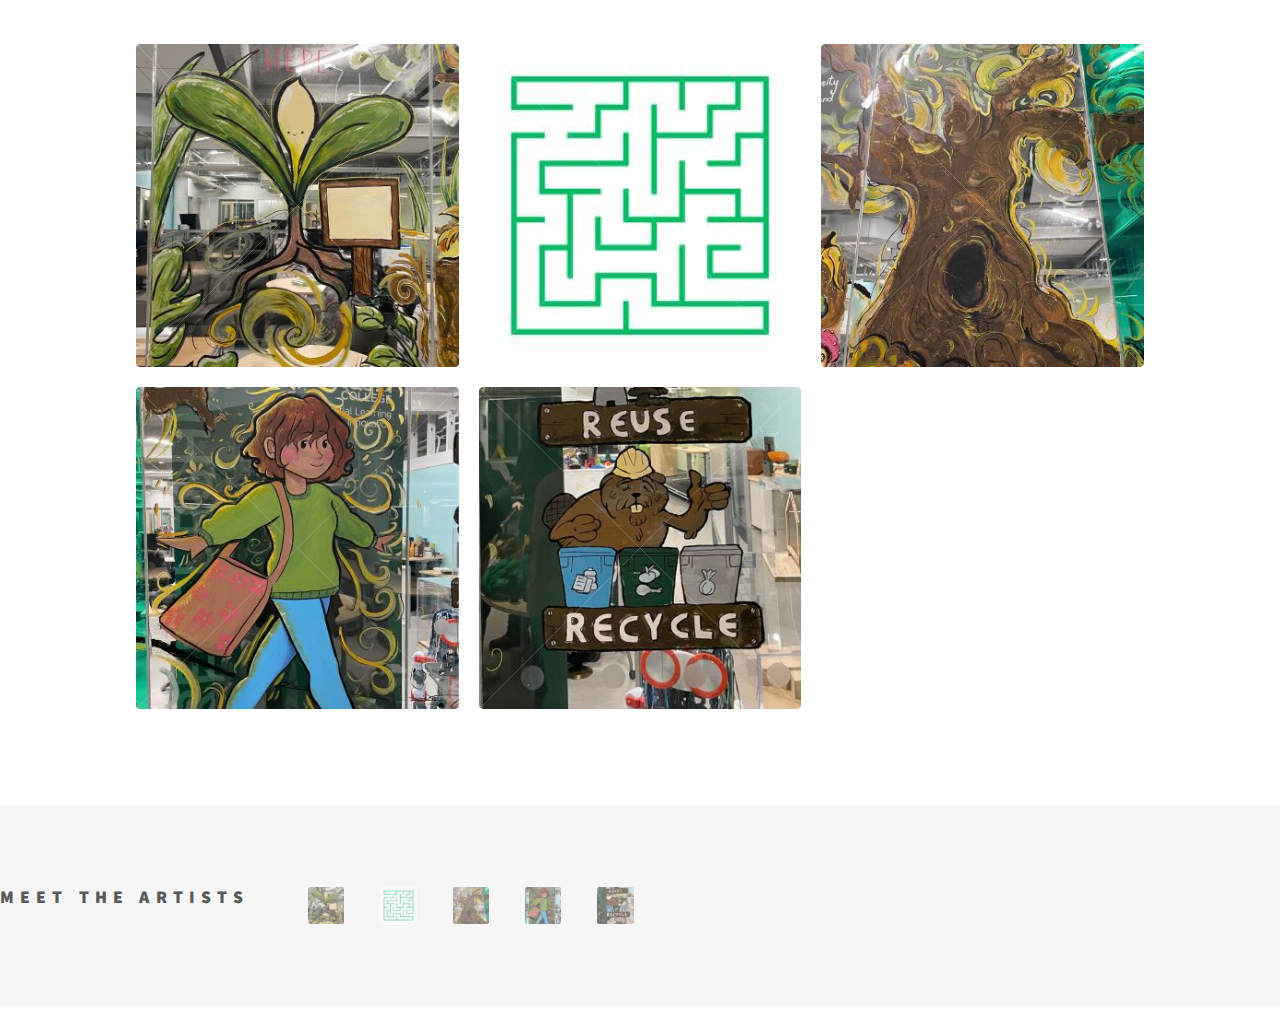
<file: index.html>
<!DOCTYPE HTML>

<html>
	<head>
		<title>Climate Change Mural</title>
		<meta charset="utf-8" />
		<meta name="viewport" content="width=device-width, initial-scale=1, user-scalable=no" />
		<link rel="stylesheet" href="assets/css/main.css" />
		<noscript><link rel="stylesheet" href="assets/css/noscript.css" /></noscript>
	</head>
	<body class="is-preload">
		<!-- Wrapper -->
			<div id="wrapper">

				<!-- Header -->
					

				<!-- Menu -->
					

				<!-- Main -->
					<div id="main">
						<div class="inner">
							<header>
<p>
    <br>
</p>
							</header>
							<section class="tiles">
								<article>
									<span class="image">
										<img src="images/sprout.jpg" alt="" />
									</span>
									<a href="https://www.opinionstage.com/page/b8c247ae-c4da-4daf-8da9-6e27c69cb9d9" target="_blank">
										<h2></h2>
										<div class="content">
											<p></p>
										</div>
									</a>
								</article>
								<article>
									<span class="image">
										<img src="images/maze.jpg" alt="" />
									</span>
									<a href="https://bit.ly/47YLeBD" target="_blank">
										<h2></h2>
										<div class="content">
											<p></p>
										</div>
									</a>
								</article>
								<article>
									<span class="image">
										<img src="images/tree.jpg" alt="" />
									</span>
									<a href="generic.html" target="_blank">
										<h2></h2>
										<div class="content">
											<p></p>
										</div>
									</a>
								</article>
								<article>
									<span class="image">
										<img src="images/tote.jpg" alt="" />
									</span>
									<a href="https://toteallycool.carrd.co/" target="_blank">
										<h2></h2>
										<div class="content">
											<p></p>
										</div>
									</a>
								</article>
								<article>
									<span class="image">
										<img src="images/recycle.jpg" alt="" />
									</span>
									<a href="https://climatechange3r.carrd.co/" target="_blank">
										<h2></h2>
										<div class="content">
											<p></p>
										</div>
									</a>
								</article>
								
							</section>
						</div>
					</div>
	</div>
			<!-- Footer -->
<footer id="footer">
  <div class="inner">
    <header class="major align-center">
      <h2>Meet the artists</h2>
    </header>

    <section class="wrapper">
      <div class="inner">
      <div class="row aln-center">
      <div class="col-2 tab-wrapper" onclick="openTab(event, 'Tab1')">
        <span class="image fit">
          <img src="images/sprout.jpg" class="tab-img" />
        </span>
      </div>
      <div class="col-2 tab-wrapper" onclick="openTab(event, 'Tab2')">
        <span class="image fit">
          <img src="images/maze.jpg" class="tab-img" />
        </span>
      </div>
      <div class="col-2 tab-wrapper" onclick="openTab(event, 'Tab3')">
        <span class="image fit">
          <img src="images/tree.jpg" class="tab-img" />
        </span>
      </div>
      <div class="col-2 tab-wrapper" onclick="openTab(event, 'Tab4')">
        <span class="image fit">
          <img src="images/tote.jpg" class="tab-img" />
        </span>
      </div>
      <div class="col-2 tab-wrapper" onclick="openTab(event, 'Tab5')">
        <span class="image fit">
          <img src="images/recycle.jpg" class="tab-img" />
        </span>
      </div>
    </div>
          
        </div>

        <!-- Tab content -->
        
 <!-- Artist 1 -->
    <div id="Tab1" class="tab-content align-center">
         <h3>Brooke Nelson</h3>
      <p>Sed nisl arcu euismod sit amet nisi lorem</p>
          <ul class="icons">
									<li><a href="#" class="icon brands style2 fa-instagram"><span class="label">Instagram</span></a></li>
									<li><a href="#" class="icon brands style2 fa-linkedin"><span class="label">LinkedIn</span></a></li>
								</ul>
    </div>

 <!-- Artist 2 -->
    <div id="Tab2" class="tab-content align-center">
      <h3>Rebecca Leah Dmello</h3>
      <p>Reimagining strange, magical realities within the mundane</p>
           <ul class="icons">
									<li><a href="https://instagram.com/rebecca_leah_dmello/" target="_blank" class="icon brands style2 fa-instagram"><span class="label">Instagram</span></a></li>
									<li><a href="https://www.linkedin.com/in/rebeccaleahdmello/" target="_blank" class="icon brands style2 fa-linkedin"><span class="label">LinkedIn</span></a></li>
								</ul>
    </div>

 <!-- Artist 3 -->
    <div id="Tab3" class="tab-content align-center">
      <h3>Alyssa Kourtakos</h3>
      <p>Sed nisl arcu euismod sit amet nisi lorem</p>
           <ul class="icons">
									<li><a href="https://www.instagram.com/akouart/" target="_blank" class="icon brands style2 fa-instagram"><span class="label">Instagram</span></a></li>
									<li><a href="#" target="_blank" class="icon brands style2 fa-linkedin"><span class="label">LinkedIn</span></a></li>
								</ul>
    </div>

 <!-- Artist 4 -->
    <div id="Tab4" class="tab-content align-center">
      <h3>Ashlyn Wheller</h3>
      <p>Sed nisl arcu euismod sit amet nisi lorem</p>
           <ul class="icons">
									<li><a href="https://www.instagram.com/_ashlyndraws_/" target="_blank" class="icon brands style2 fa-instagram"><span class="label">Instagram</span></a></li>
									<li><a href="#" class="icon brands style2 fa-linkedin"><span class="label">LinkedIn</span></a></li>
								</ul>
    </div>

 <!-- Artist 5 -->
    <div id="Tab5" class="tab-content align-center">
      <h3>Jorge Alcala</h3>
      <p>Sed nisl arcu euismod sit amet nisi lorem.</p>
      <ul class="icons">
									<li><a href="https://www.instagram.com/jurgenjuggernaut/" target="_blank" class="icon brands style2 fa-instagram"><span class="label">Instagram</span></a></li>
									<li><a href="#" class="icon brands style2 fa-linkedin"><span class="label">LinkedIn</span></a></li>
								</ul>
    </div>
</section>

					</div>
	
</footer>

				
		<!-- Scripts -->
			<script src="assets/js/jquery.min.js"></script>
			<script src="assets/js/browser.min.js"></script>
			<script src="assets/js/breakpoints.min.js"></script>
			<script src="assets/js/util.js"></script>
			<script src="assets/js/main.js"></script>
			<script>
  function openTab(evt, tabId) {
    // Hide all contents
    document.querySelectorAll('.tab-content').forEach(el => el.classList.remove('active'));
    // Reset all tab wrappers
    document.querySelectorAll('.tab-wrapper').forEach(el => el.classList.remove('active-tab'));
    // Activate current
    evt.currentTarget.classList.add('active-tab');
    document.getElementById(tabId).classList.add('active');
    // Scroll into view
    document.getElementById(tabId).scrollIntoView({ behavior: 'smooth', block: 'start' });
  }
</script>

   

	</body>
</html>
</file>
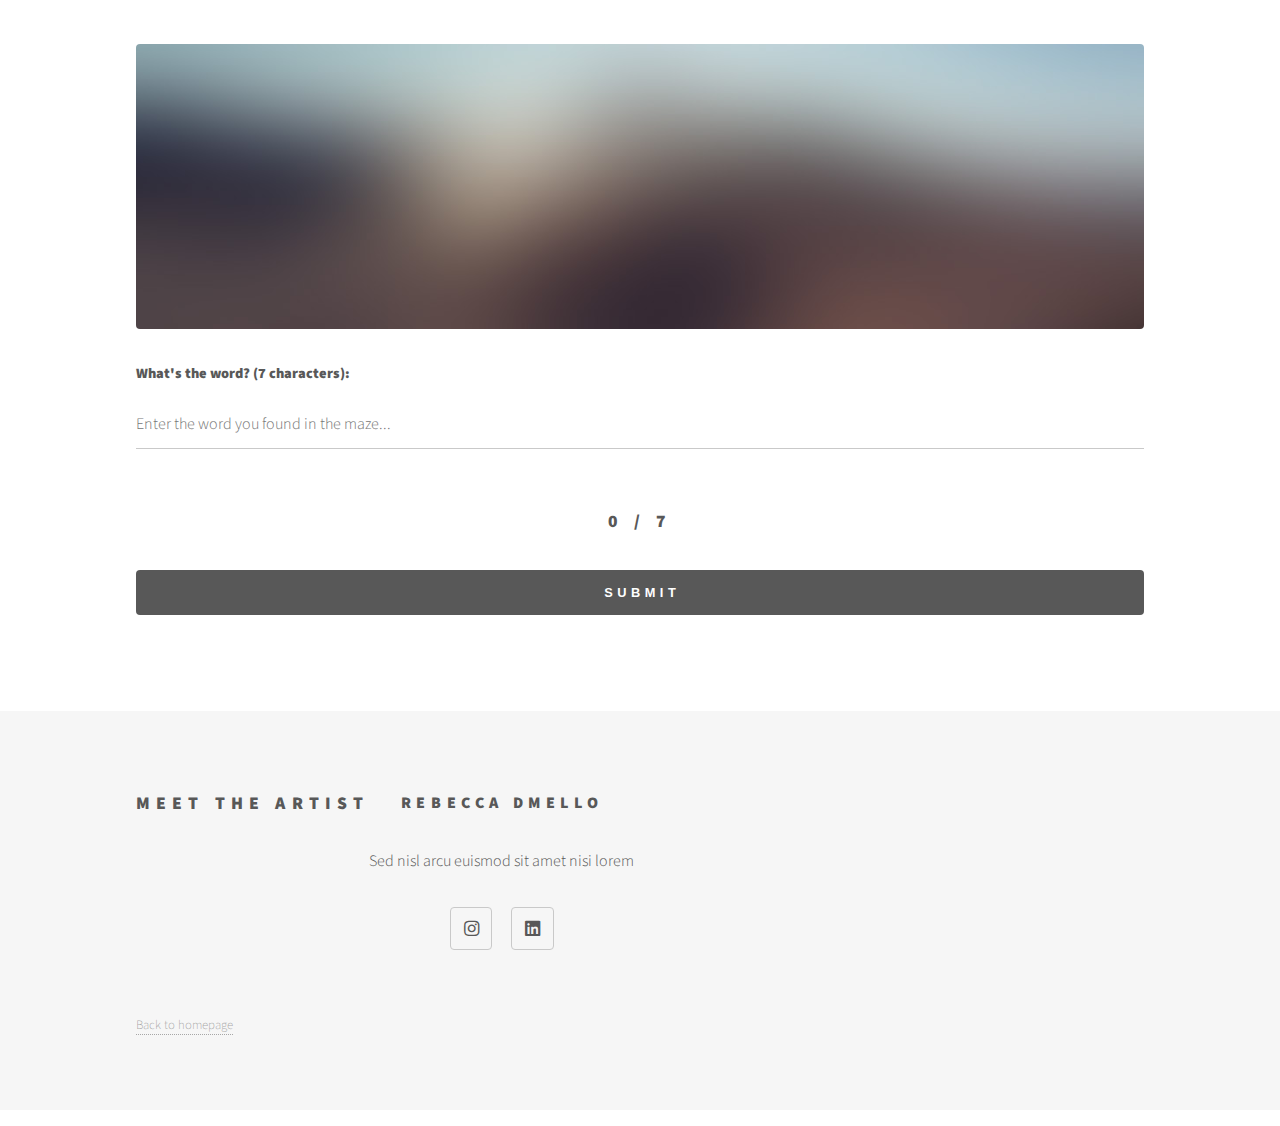
<file: whats-the-word.html>
<!DOCTYPE html>
<html lang="en">
<head>
  <meta charset="utf-8" />
  <meta name="viewport" content="width=device-width, initial-scale=1, user-scalable=no" />
  <title>Climate Change Mural</title>
  <link rel="stylesheet" href="assets/css/main.css" />
  <noscript><link rel="stylesheet" href="assets/css/noscript.css" /></noscript>
  <style>
    .popup-overlay {
      position: fixed;
      top: 0; left: 0;
      width: 100%; height: 100%;
      background: rgba(0, 0, 0, 0.5);
      display: none;
      align-items: center;
      justify-content: center;
      z-index: 9999;
    }

    .popup-box {
      background: white;
      padding: 2rem;
      border-radius: 12px;
      box-shadow: 0 10px 25px rgba(0, 0, 0, 0.2);
      max-width: 400px;
      text-align: center;
      position: relative;
    }

    .popup-close {
      position: absolute;
      top: 10px;
      right: 15px;
      font-size: 24px;
      cursor: pointer;
      color: #333;
    }

    .popup-close:hover {
      color: #000;
    }
  </style>
</head>
<body class="is-preload">

  <!-- Wrapper -->
  <div id="wrapper">

    <!-- Main -->
    <div id="main">
      <div class="inner">
        <header>
          <p><br></p>
        </header>

        <section>
          <div class="box alt">
            <div class="row gtr-uniform">
              <div class="col-12">
                <span class="image fit"><img src="images/pic13.jpg" alt="Climate Change Mural" /></span>
              </div>
            </div>
          </div>
        </section>

                <section>
  <label for="userInput">What's the word? (7 characters):</label>
  <input type="text" id="userInput" placeholder="Enter the word you found in the maze..." maxlength="7" />
    <p><br></p>
  <div id="charCount" class="align-center"><h2>0 / 7</h2></div>
  <button class="button primary fit" id="checkInput">Submit</button>
  </section>

      </div>
    </div>

    <!-- Popup 1 -->
    <div id="popup1" class="popup-overlay">
      <div class="popup-box">
        <span class="popup-close">&times;</span>
        <div class="inner">
							<h1>Generic Page</h1>
							<span class="image main"><img src="images/pic13.jpg" alt="" /></span>
							<p>Donec eget ex magna. Interdum et malesuada fames ac ante ipsum primis in faucibus. Pellentesque venenatis dolor imperdiet dolor mattis sagittis. Praesent rutrum sem diam, vitae egestas enim auctor sit amet. Pellentesque leo mauris, consectetur id ipsum sit amet, fergiat. Pellentesque in mi eu massa lacinia malesuada et a elit. Donec urna ex, lacinia in purus ac, pretium pulvinar mauris. Curabitur sapien risus, commodo eget turpis at, elementum convallis elit. Pellentesque enim turpis, hendrerit tristique.</p>
						<ul class="actions stacked">
								<li><a href="#" class="button fit">Default</a></li>
						</ul>
						</div>
      </div>
    </div>

    <!-- Popup 2 -->
    <div id="popup2" class="popup-overlay">
      <div class="popup-box">
        <span class="popup-close">&times;</span>
        <h1>Generic Page</h1>
							<span class="image main"><img src="images/pic13.jpg" alt="" /></span>
							
        <p>⚠️ That input does not match.⚠️</p>
      </div>
    </div>

    <!-- Footer -->
    <footer id="footer">
      <div class="inner">
        <header class="major align-center">
          <h2>Meet the Artist</h2>
          <p><br></p>
        </header>

        <div id="Tab2" class="align-center">
          <h3>Rebecca Dmello</h3>
          <p>Sed nisl arcu euismod sit amet nisi lorem</p>
          <ul class="icons">
            <li><a href="#" class="icon brands style2 fa-instagram"><span class="label">Instagram</span></a></li>
            <li><a href="#" class="icon brands style2 fa-linkedin"><span class="label">LinkedIn</span></a></li>
          </ul>
        </div>

        <ul class="copyright">
          <li><a href="index.html">Back to homepage</a></li>
        </ul>
      </div>
    </footer>
  </div>

  <!-- Scripts -->
  <script src="assets/js/jquery.min.js"></script>
  <script src="assets/js/browser.min.js"></script>
  <script src="assets/js/breakpoints.min.js"></script>
  <script src="assets/js/util.js"></script>
  <script src="assets/js/main.js"></script>

  <script>
    document.addEventListener('DOMContentLoaded', () => {
      const inputField = document.getElementById('userInput');
      const checkBtn = document.getElementById('checkInput');
      const charCount = document.getElementById('charCount');
      const maxChars = 7;
      const correctKeyword = 'compost';

      const popup1 = document.getElementById('popup1');
      const popup2 = document.getElementById('popup2');

      function showPopup(popup) {
        popup.style.display = 'flex';
      }

      function closePopups() {
        popup1.style.display = 'none';
        popup2.style.display = 'none';
      }

      document.querySelectorAll('.popup-close').forEach(btn => {
        btn.addEventListener('click', closePopups);
      });

      [popup1, popup2].forEach(popup => {
        popup.addEventListener('click', (e) => {
          if (e.target === popup) closePopups();
        });
      });

      inputField.addEventListener('input', () => {
  if (inputField.value.length > maxChars) {
    inputField.value = inputField.value.slice(0, maxChars);
  }

  // Update the content inside the <h2> element
  const countDisplay = charCount.querySelector('h2');
  countDisplay.textContent = `${inputField.value.length} / ${maxChars}`;
});


      function checkInputValue() {
        const userValue = inputField.value.trim().toLowerCase();
        if (userValue === correctKeyword.toLowerCase()) {
          showPopup(popup1);
        } else {
          showPopup(popup2);
        }
      }

      checkBtn.addEventListener('click', checkInputValue);

      inputField.addEventListener('keypress', (e) => {
        if (e.key === 'Enter') {
          e.preventDefault();
          checkInputValue();
        }
      });
    });
  </script>
</body>
</html>
</file>
<file: assets/css/noscript.css>
/* Tiles */

	body.is-preload .tiles article {
		-moz-transform: none;
		-webkit-transform: none;
		-ms-transform: none;
		transform: none;
		opacity: 1;
	}
</file>
<file: assets/css/main.css>
@import url(fontawesome-all.min.css);
@import url("https://fonts.googleapis.com/css?family=Source+Sans+Pro:300,700,900");


html, body, div, span, applet, object,
iframe, h1, h2, h3, h4, h5, h6, p, blockquote,
pre, a, abbr, acronym, address, big, cite,
code, del, dfn, em, img, ins, kbd, q, s, samp,
small, strike, strong, sub, sup, tt, var, b,
u, i, center, dl, dt, dd, ol, ul, li, fieldset,
form, label, legend, table, caption, tbody,
tfoot, thead, tr, th, td, article, aside,
canvas, details, embed, figure, figcaption,
footer, header, hgroup, menu, nav, output, ruby,
section, summary, time, mark, audio, video {
	margin: 0;
	padding: 0;
	border: 0;
	font-size: 100%;
	font: inherit;
	vertical-align: baseline;}

article, aside, details, figcaption, figure,
footer, header, hgroup, menu, nav, section {
	display: block;}

body {
	line-height: 1;
}

ol, ul {
	list-style: none;
}

blockquote, q {
	quotes: none;
}

	blockquote:before, blockquote:after, q:before, q:after {
		content: '';
		content: none;
	}

table {
	border-collapse: collapse;
	border-spacing: 0;
}

body {
	-webkit-text-size-adjust: none;
}

mark {
	background-color: transparent;
	color: inherit;
}

input::-moz-focus-inner {
	border: 0;
	padding: 0;
}

input, select, textarea {
	-moz-appearance: none;
	-webkit-appearance: none;
	-ms-appearance: none;
	appearance: none;
}

/* Basic */

	@-ms-viewport {
		width: device-width;
	}

	body {
		-ms-overflow-style: scrollbar;
	}

	@media screen and (max-width: 480px) {

		html, body {
			min-width: 320px;
		}

	}

	html {
		box-sizing: border-box;
	}

	*, *:before, *:after {
		box-sizing: inherit;
	}

	body {
		background: #ffffff;
	}

		body.is-preload *, body.is-preload *:before, body.is-preload *:after {
			-moz-animation: none !important;
			-webkit-animation: none !important;
			-ms-animation: none !important;
			animation: none !important;
			-moz-transition: none !important;
			-webkit-transition: none !important;
			-ms-transition: none !important;
			transition: none !important;
		}
/* Section/Article */

	section2, article2 {
		margin-bottom: 3em;
	}

		section2 > :last-child, section2:last-child, article2 > :last-child, article2:last-child {
			margin-bottom: 0;
		}

	header2 {
		margin: 0 0 1.5em 0;
	}

		header2 > p {
			margin: 0.5em 0 0 0;
			color: #aaa;
		}

		@media screen and (max-width: 736px) {

			header2 {
				margin: 0 0 1em 0;
			}

		}



/* Type */

	body, input, select, textarea {
		color: #585858;
		font-family: "Source Sans Pro", Helvetica, sans-serif;
		font-size: 16pt;
		font-weight: 300;
		line-height: 1.75;
	}

		@media screen and (max-width: 1680px) {

			body, input, select, textarea {
				font-size: 14pt;
			}

		}

		@media screen and (max-width: 1280px) {

			body, input, select, textarea {
				font-size: 12pt;
			}

		}

	a {
		-moz-transition: border-bottom-color 0.2s ease, color 0.2s ease;
		-webkit-transition: border-bottom-color 0.2s ease, color 0.2s ease;
		-ms-transition: border-bottom-color 0.2s ease, color 0.2s ease;
		transition: border-bottom-color 0.2s ease, color 0.2s ease;
		text-decoration: none;
		color: #585858;
		border-bottom: dotted 1px rgba(88, 88, 88, 0.5);
	}

		a:hover {
			border-bottom-color: transparent;
			color: #f2849e !important;
		}

	strong, b {
		font-weight: 900;
	}

	em, i {
		font-style: italic;
	}

	p {
		margin: 0 0 2em 0;
	}

	h1 {
		font-size: 2.75em;
		font-weight: 700;
		line-height: 1.3;
		margin: 0 0 1em 0;
		letter-spacing: -0.035em;
	}

		h1 a {
			color: inherit;
		}

		@media screen and (max-width: 736px) {

			h1 {
				font-size: 2em;
				margin: 0 0 1em 0;
			}

		}

		@media screen and (max-width: 360px) {

			h1 {
				font-size: 1.75em;
			}

		}

	h2, h3, h4, h5, h6 {
		font-weight: 900;
		line-height: 1.5;
		margin: 0 0 2em 0;
		text-transform: uppercase;
		letter-spacing: 0.35em;
	}

		h2 a, h3 a, h4 a, h5 a, h6 a {
			color: inherit;
		}

	h2 {
		font-size: 1.1em;
	}

	h3 {
		font-size: 1em;
	}

	h4 {
		font-size: 0.8em;
	}

	h5 {
		font-size: 0.8em;
	}

	h6 {
		font-size: 0.8em;
	}

	@media screen and (max-width: 980px) {

		h1 br, h2 br, h3 br, h4 br, h5 br, h6 br {
			display: none;
		}

	}

	@media screen and (max-width: 736px) {

		h2 {
			font-size: 1em;
		}

		h3 {
			font-size: 0.8em;
		}

	}

	sub {
		font-size: 0.8em;
		position: relative;
		top: 0.5em;
	}

	sup {
		font-size: 0.8em;
		position: relative;
		top: -0.5em;
	}

	blockquote {
		border-left: solid 4px #c9c9c9;
		font-style: italic;
		margin: 0 0 2em 0;
		padding: 0.5em 0 0.5em 2em;
	}

	code {
		background: rgba(144, 144, 144, 0.075);
		border-radius: 4px;
		border: solid 1px #c9c9c9;
		font-family: "Courier New", monospace;
		font-size: 0.9em;
		margin: 0 0.25em;
		padding: 0.25em 0.65em;
	}

	pre {
		-webkit-overflow-scrolling: touch;
		font-family: "Courier New", monospace;
		font-size: 0.9em;
		margin: 0 0 2em 0;
	}

		pre code {
			display: block;
			line-height: 1.75;
			padding: 1em 1.5em;
			overflow-x: auto;
		}

	hr {
		border: 0;
		border-bottom: solid 1px #c9c9c9;
		margin: 2em 0;
	}

		hr.major {
			margin: 3em 0;
		}

	.align-left {
		text-align: left;
	}

	.align-center {
		text-align: center;
	}

	.align-right {
		text-align: right;
	}

/* Row */

	.row {
		display: flex;
		flex-wrap: wrap;
		box-sizing: border-box;
		align-items: stretch;
	}

		.row > * {
			box-sizing: border-box;
		}

		.row.gtr-uniform > * > :last-child {
			margin-bottom: 0;
		}

		.row.aln-left {
			justify-content: flex-start;
		}

		.row.aln-center {
			justify-content: center;
		}

		.row.aln-right {
			justify-content: flex-end;
		}

		.row.aln-top {
			align-items: flex-start;
		}

		.row.aln-middle {
			align-items: center;
		}

		.row.aln-bottom {
			align-items: flex-end;
		}

		.row > .imp {
			order: -1;
		}

		.row > .col-1 {
			width: 8.33333%;
		}

		.row > .off-1 {
			margin-left: 8.33333%;
		}

		.row > .col-2 {
			width: 16.66667%;
		}

		.row > .off-2 {
			margin-left: 16.66667%;
		}

		.row > .col-3 {
			width: 25%;
		}

		.row > .off-3 {
			margin-left: 25%;
		}

		.row > .col-4 {
			width: 33.33333%;
		}

		.row > .off-4 {
			margin-left: 33.33333%;
		}

		.row > .col-5 {
			width: 41.66667%;
		}

		.row > .off-5 {
			margin-left: 41.66667%;
		}

		.row > .col-6 {
			width: 50%;
		}

		.row > .off-6 {
			margin-left: 50%;
		}

		.row > .col-7 {
			width: 58.33333%;
		}

		.row > .off-7 {
			margin-left: 58.33333%;
		}

		.row > .col-8 {
			width: 66.66667%;
		}

		.row > .off-8 {
			margin-left: 66.66667%;
		}

		.row > .col-9 {
			width: 75%;
		}

		.row > .off-9 {
			margin-left: 75%;
		}

		.row > .col-10 {
			width: 83.33333%;
		}

		.row > .off-10 {
			margin-left: 83.33333%;
		}

		.row > .col-11 {
			width: 91.66667%;
		}

		.row > .off-11 {
			margin-left: 91.66667%;
		}

		.row > .col-12 {
			width: 100%;
		}

		.row > .off-12 {
			margin-left: 100%;
		}

		.row.gtr-0 {
			margin-top: 0;
			margin-left: 0em;
		}

			.row.gtr-0 > * {
				padding: 0 0 0 0em;
			}

			.row.gtr-0.gtr-uniform {
				margin-top: 0em;
			}

				.row.gtr-0.gtr-uniform > * {
					padding-top: 0em;
				}

		.row.gtr-25 {
			margin-top: 0;
			margin-left: -0.5em;
		}

			.row.gtr-25 > * {
				padding: 0 0 0 0.5em;
			}

			.row.gtr-25.gtr-uniform {
				margin-top: -0.5em;
			}

				.row.gtr-25.gtr-uniform > * {
					padding-top: 0.5em;
				}

		.row.gtr-50 {
			margin-top: 0;
			margin-left: -1em;
		}

			.row.gtr-50 > * {
				padding: 0 0 0 1em;
			}

			.row.gtr-50.gtr-uniform {
				margin-top: -1em;
			}

				.row.gtr-50.gtr-uniform > * {
					padding-top: 1em;
				}

		.row {
			margin-top: 0;
			margin-left: -2em;
		}

			.row > * {
				padding: 0 0 0 2em;
			}

			.row.gtr-uniform {
				margin-top: -2em;
			}

				.row.gtr-uniform > * {
					padding-top: 2em;
				}

		.row.gtr-150 {
			margin-top: 0;
			margin-left: -3em;
		}

			.row.gtr-150 > * {
				padding: 0 0 0 3em;
			}

			.row.gtr-150.gtr-uniform {
				margin-top: -3em;
			}

				.row.gtr-150.gtr-uniform > * {
					padding-top: 3em;
				}

		.row.gtr-200 {
			margin-top: 0;
			margin-left: -4em;
		}

			.row.gtr-200 > * {
				padding: 0 0 0 4em;
			}

			.row.gtr-200.gtr-uniform {
				margin-top: -4em;
			}

				.row.gtr-200.gtr-uniform > * {
					padding-top: 4em;
				}

		@media screen and (max-width: 1680px) {

			.row {
				display: flex;
				flex-wrap: wrap;
				box-sizing: border-box;
				align-items: stretch;
			}

				.row > * {
					box-sizing: border-box;
				}

				.row.gtr-uniform > * > :last-child {
					margin-bottom: 0;
				}

				.row.aln-left {
					justify-content: flex-start;
				}

				.row.aln-center {
					justify-content: center;
				}

				.row.aln-right {
					justify-content: flex-end;
				}

				.row.aln-top {
					align-items: flex-start;
				}

				.row.aln-middle {
					align-items: center;
				}

				.row.aln-bottom {
					align-items: flex-end;
				}

				.row > .imp-xlarge {
					order: -1;
				}

				.row > .col-1-xlarge {
					width: 8.33333%;
				}

				.row > .off-1-xlarge {
					margin-left: 8.33333%;
				}

				.row > .col-2-xlarge {
					width: 16.66667%;
				}

				.row > .off-2-xlarge {
					margin-left: 16.66667%;
				}

				.row > .col-3-xlarge {
					width: 25%;
				}

				.row > .off-3-xlarge {
					margin-left: 25%;
				}

				.row > .col-4-xlarge {
					width: 33.33333%;
				}

				.row > .off-4-xlarge {
					margin-left: 33.33333%;
				}

				.row > .col-5-xlarge {
					width: 41.66667%;
				}

				.row > .off-5-xlarge {
					margin-left: 41.66667%;
				}

				.row > .col-6-xlarge {
					width: 50%;
				}

				.row > .off-6-xlarge {
					margin-left: 50%;
				}

				.row > .col-7-xlarge {
					width: 58.33333%;
				}

				.row > .off-7-xlarge {
					margin-left: 58.33333%;
				}

				.row > .col-8-xlarge {
					width: 66.66667%;
				}

				.row > .off-8-xlarge {
					margin-left: 66.66667%;
				}

				.row > .col-9-xlarge {
					width: 75%;
				}

				.row > .off-9-xlarge {
					margin-left: 75%;
				}

				.row > .col-10-xlarge {
					width: 83.33333%;
				}

				.row > .off-10-xlarge {
					margin-left: 83.33333%;
				}

				.row > .col-11-xlarge {
					width: 91.66667%;
				}

				.row > .off-11-xlarge {
					margin-left: 91.66667%;
				}

				.row > .col-12-xlarge {
					width: 100%;
				}

				.row > .off-12-xlarge {
					margin-left: 100%;
				}

				.row.gtr-0 {
					margin-top: 0;
					margin-left: 0em;
				}

					.row.gtr-0 > * {
						padding: 0 0 0 0em;
					}

					.row.gtr-0.gtr-uniform {
						margin-top: 0em;
					}

						.row.gtr-0.gtr-uniform > * {
							padding-top: 0em;
						}

				.row.gtr-25 {
					margin-top: 0;
					margin-left: -0.5em;
				}

					.row.gtr-25 > * {
						padding: 0 0 0 0.5em;
					}

					.row.gtr-25.gtr-uniform {
						margin-top: -0.5em;
					}

						.row.gtr-25.gtr-uniform > * {
							padding-top: 0.5em;
						}

				.row.gtr-50 {
					margin-top: 0;
					margin-left: -1em;
				}

					.row.gtr-50 > * {
						padding: 0 0 0 1em;
					}

					.row.gtr-50.gtr-uniform {
						margin-top: -1em;
					}

						.row.gtr-50.gtr-uniform > * {
							padding-top: 1em;
						}

				.row {
					margin-top: 0;
					margin-left: -2em;
				}

					.row > * {
						padding: 0 0 0 2em;
					}

					.row.gtr-uniform {
						margin-top: -2em;
					}

						.row.gtr-uniform > * {
							padding-top: 2em;
						}

				.row.gtr-150 {
					margin-top: 0;
					margin-left: -3em;
				}

					.row.gtr-150 > * {
						padding: 0 0 0 3em;
					}

					.row.gtr-150.gtr-uniform {
						margin-top: -3em;
					}

						.row.gtr-150.gtr-uniform > * {
							padding-top: 3em;
						}

				.row.gtr-200 {
					margin-top: 0;
					margin-left: -4em;
				}

					.row.gtr-200 > * {
						padding: 0 0 0 4em;
					}

					.row.gtr-200.gtr-uniform {
						margin-top: -4em;
					}

						.row.gtr-200.gtr-uniform > * {
							padding-top: 4em;
						}

		}

		@media screen and (max-width: 1280px) {

			.row {
				display: flex;
				flex-wrap: wrap;
				box-sizing: border-box;
				align-items: stretch;
			}

				.row > * {
					box-sizing: border-box;
				}

				.row.gtr-uniform > * > :last-child {
					margin-bottom: 0;
				}

				.row.aln-left {
					justify-content: flex-start;
				}

				.row.aln-center {
					justify-content: center;
				}

				.row.aln-right {
					justify-content: flex-end;
				}

				.row.aln-top {
					align-items: flex-start;
				}

				.row.aln-middle {
					align-items: center;
				}

				.row.aln-bottom {
					align-items: flex-end;
				}

				.row > .imp-large {
					order: -1;
				}

				.row > .col-1-large {
					width: 8.33333%;
				}

				.row > .off-1-large {
					margin-left: 8.33333%;
				}

				.row > .col-2-large {
					width: 16.66667%;
				}

				.row > .off-2-large {
					margin-left: 16.66667%;
				}

				.row > .col-3-large {
					width: 25%;
				}

				.row > .off-3-large {
					margin-left: 25%;
				}

				.row > .col-4-large {
					width: 33.33333%;
				}

				.row > .off-4-large {
					margin-left: 33.33333%;
				}

				.row > .col-5-large {
					width: 41.66667%;
				}

				.row > .off-5-large {
					margin-left: 41.66667%;
				}

				.row > .col-6-large {
					width: 50%;
				}

				.row > .off-6-large {
					margin-left: 50%;
				}

				.row > .col-7-large {
					width: 58.33333%;
				}

				.row > .off-7-large {
					margin-left: 58.33333%;
				}

				.row > .col-8-large {
					width: 66.66667%;
				}

				.row > .off-8-large {
					margin-left: 66.66667%;
				}

				.row > .col-9-large {
					width: 75%;
				}

				.row > .off-9-large {
					margin-left: 75%;
				}

				.row > .col-10-large {
					width: 83.33333%;
				}

				.row > .off-10-large {
					margin-left: 83.33333%;
				}

				.row > .col-11-large {
					width: 91.66667%;
				}

				.row > .off-11-large {
					margin-left: 91.66667%;
				}

				.row > .col-12-large {
					width: 100%;
				}

				.row > .off-12-large {
					margin-left: 100%;
				}

				.row.gtr-0 {
					margin-top: 0;
					margin-left: 0em;
				}

					.row.gtr-0 > * {
						padding: 0 0 0 0em;
					}

					.row.gtr-0.gtr-uniform {
						margin-top: 0em;
					}

						.row.gtr-0.gtr-uniform > * {
							padding-top: 0em;
						}

				.row.gtr-25 {
					margin-top: 0;
					margin-left: -0.5em;
				}

					.row.gtr-25 > * {
						padding: 0 0 0 0.5em;
					}

					.row.gtr-25.gtr-uniform {
						margin-top: -0.5em;
					}

						.row.gtr-25.gtr-uniform > * {
							padding-top: 0.5em;
						}

				.row.gtr-50 {
					margin-top: 0;
					margin-left: -1em;
				}

					.row.gtr-50 > * {
						padding: 0 0 0 1em;
					}

					.row.gtr-50.gtr-uniform {
						margin-top: -1em;
					}

						.row.gtr-50.gtr-uniform > * {
							padding-top: 1em;
						}

				.row {
					margin-top: 0;
					margin-left: -2em;
				}

					.row > * {
						padding: 0 0 0 2em;
					}

					.row.gtr-uniform {
						margin-top: -2em;
					}

						.row.gtr-uniform > * {
							padding-top: 2em;
						}

				.row.gtr-150 {
					margin-top: 0;
					margin-left: -3em;
				}

					.row.gtr-150 > * {
						padding: 0 0 0 3em;
					}

					.row.gtr-150.gtr-uniform {
						margin-top: -3em;
					}

						.row.gtr-150.gtr-uniform > * {
							padding-top: 3em;
						}

				.row.gtr-200 {
					margin-top: 0;
					margin-left: -4em;
				}

					.row.gtr-200 > * {
						padding: 0 0 0 4em;
					}

					.row.gtr-200.gtr-uniform {
						margin-top: -4em;
					}

						.row.gtr-200.gtr-uniform > * {
							padding-top: 4em;
						}

		}

		@media screen and (max-width: 980px) {

			.row {
				display: flex;
				flex-wrap: wrap;
				box-sizing: border-box;
				align-items: stretch;
			}

				.row > * {
					box-sizing: border-box;
				}

				.row.gtr-uniform > * > :last-child {
					margin-bottom: 0;
				}

				.row.aln-left {
					justify-content: flex-start;
				}

				.row.aln-center {
					justify-content: center;
				}

				.row.aln-right {
					justify-content: flex-end;
				}

				.row.aln-top {
					align-items: flex-start;
				}

				.row.aln-middle {
					align-items: center;
				}

				.row.aln-bottom {
					align-items: flex-end;
				}

				.row > .imp-medium {
					order: -1;
				}

				.row > .col-1-medium {
					width: 8.33333%;
				}

				.row > .off-1-medium {
					margin-left: 8.33333%;
				}

				.row > .col-2-medium {
					width: 16.66667%;
				}

				.row > .off-2-medium {
					margin-left: 16.66667%;
				}

				.row > .col-3-medium {
					width: 25%;
				}

				.row > .off-3-medium {
					margin-left: 25%;
				}

				.row > .col-4-medium {
					width: 33.33333%;
				}

				.row > .off-4-medium {
					margin-left: 33.33333%;
				}

				.row > .col-5-medium {
					width: 41.66667%;
				}

				.row > .off-5-medium {
					margin-left: 41.66667%;
				}

				.row > .col-6-medium {
					width: 50%;
				}

				.row > .off-6-medium {
					margin-left: 50%;
				}

				.row > .col-7-medium {
					width: 58.33333%;
				}

				.row > .off-7-medium {
					margin-left: 58.33333%;
				}

				.row > .col-8-medium {
					width: 66.66667%;
				}

				.row > .off-8-medium {
					margin-left: 66.66667%;
				}

				.row > .col-9-medium {
					width: 75%;
				}

				.row > .off-9-medium {
					margin-left: 75%;
				}

				.row > .col-10-medium {
					width: 83.33333%;
				}

				.row > .off-10-medium {
					margin-left: 83.33333%;
				}

				.row > .col-11-medium {
					width: 91.66667%;
				}

				.row > .off-11-medium {
					margin-left: 91.66667%;
				}

				.row > .col-12-medium {
					width: 100%;
				}

				.row > .off-12-medium {
					margin-left: 100%;
				}

				.row.gtr-0 {
					margin-top: 0;
					margin-left: 0em;
				}

					.row.gtr-0 > * {
						padding: 0 0 0 0em;
					}

					.row.gtr-0.gtr-uniform {
						margin-top: 0em;
					}

						.row.gtr-0.gtr-uniform > * {
							padding-top: 0em;
						}

				.row.gtr-25 {
					margin-top: 0;
					margin-left: -0.375em;
				}

					.row.gtr-25 > * {
						padding: 0 0 0 0.375em;
					}

					.row.gtr-25.gtr-uniform {
						margin-top: -0.375em;
					}

						.row.gtr-25.gtr-uniform > * {
							padding-top: 0.375em;
						}

				.row.gtr-50 {
					margin-top: 0;
					margin-left: -0.75em;
				}

					.row.gtr-50 > * {
						padding: 0 0 0 0.75em;
					}

					.row.gtr-50.gtr-uniform {
						margin-top: -0.75em;
					}

						.row.gtr-50.gtr-uniform > * {
							padding-top: 0.75em;
						}

				.row {
					margin-top: 0;
					margin-left: -1.5em;
				}

					.row > * {
						padding: 0 0 0 1.5em;
					}

					.row.gtr-uniform {
						margin-top: -1.5em;
					}

						.row.gtr-uniform > * {
							padding-top: 1.5em;
						}

				.row.gtr-150 {
					margin-top: 0;
					margin-left: -2.25em;
				}

					.row.gtr-150 > * {
						padding: 0 0 0 2.25em;
					}

					.row.gtr-150.gtr-uniform {
						margin-top: -2.25em;
					}

						.row.gtr-150.gtr-uniform > * {
							padding-top: 2.25em;
						}

				.row.gtr-200 {
					margin-top: 0;
					margin-left: -3em;
				}

					.row.gtr-200 > * {
						padding: 0 0 0 3em;
					}

					.row.gtr-200.gtr-uniform {
						margin-top: -3em;
					}

						.row.gtr-200.gtr-uniform > * {
							padding-top: 3em;
						}

		}

		@media screen and (max-width: 736px) {

			.row {
				display: flex;
				flex-wrap: wrap;
				box-sizing: border-box;
				align-items: stretch;
			}

				.row > * {
					box-sizing: border-box;
				}

				.row.gtr-uniform > * > :last-child {
					margin-bottom: 0;
				}

				.row.aln-left {
					justify-content: flex-start;
				}

				.row.aln-center {
					justify-content: center;
				}

				.row.aln-right {
					justify-content: flex-end;
				}

				.row.aln-top {
					align-items: flex-start;
				}

				.row.aln-middle {
					align-items: center;
				}

				.row.aln-bottom {
					align-items: flex-end;
				}

				.row > .imp-small {
					order: -1;
				}

				.row > .col-1-small {
					width: 8.33333%;
				}

				.row > .off-1-small {
					margin-left: 8.33333%;
				}

				.row > .col-2-small {
					width: 16.66667%;
				}

				.row > .off-2-small {
					margin-left: 16.66667%;
				}

				.row > .col-3-small {
					width: 25%;
				}

				.row > .off-3-small {
					margin-left: 25%;
				}

				.row > .col-4-small {
					width: 33.33333%;
				}

				.row > .off-4-small {
					margin-left: 33.33333%;
				}

				.row > .col-5-small {
					width: 41.66667%;
				}

				.row > .off-5-small {
					margin-left: 41.66667%;
				}

				.row > .col-6-small {
					width: 50%;
				}

				.row > .off-6-small {
					margin-left: 50%;
				}

				.row > .col-7-small {
					width: 58.33333%;
				}

				.row > .off-7-small {
					margin-left: 58.33333%;
				}

				.row > .col-8-small {
					width: 66.66667%;
				}

				.row > .off-8-small {
					margin-left: 66.66667%;
				}

				.row > .col-9-small {
					width: 75%;
				}

				.row > .off-9-small {
					margin-left: 75%;
				}

				.row > .col-10-small {
					width: 83.33333%;
				}

				.row > .off-10-small {
					margin-left: 83.33333%;
				}

				.row > .col-11-small {
					width: 91.66667%;
				}

				.row > .off-11-small {
					margin-left: 91.66667%;
				}

				.row > .col-12-small {
					width: 100%;
				}

				.row > .off-12-small {
					margin-left: 100%;
				}

				.row.gtr-0 {
					margin-top: 0;
					margin-left: 0em;
				}

					.row.gtr-0 > * {
						padding: 0 0 0 0em;
					}

					.row.gtr-0.gtr-uniform {
						margin-top: 0em;
					}

						.row.gtr-0.gtr-uniform > * {
							padding-top: 0em;
						}

				.row.gtr-25 {
					margin-top: 0;
					margin-left: -0.25em;
				}

					.row.gtr-25 > * {
						padding: 0 0 0 0.25em;
					}

					.row.gtr-25.gtr-uniform {
						margin-top: -0.25em;
					}

						.row.gtr-25.gtr-uniform > * {
							padding-top: 0.25em;
						}

				.row.gtr-50 {
					margin-top: 0;
					margin-left: -0.5em;
				}

					.row.gtr-50 > * {
						padding: 0 0 0 0.5em;
					}

					.row.gtr-50.gtr-uniform {
						margin-top: -0.5em;
					}

						.row.gtr-50.gtr-uniform > * {
							padding-top: 0.5em;
						}

				.row {
					margin-top: 0;
					margin-left: -1em;
				}

					.row > * {
						padding: 0 0 0 1em;
					}

					.row.gtr-uniform {
						margin-top: -1em;
					}

						.row.gtr-uniform > * {
							padding-top: 1em;
						}

				.row.gtr-150 {
					margin-top: 0;
					margin-left: -1.5em;
				}

					.row.gtr-150 > * {
						padding: 0 0 0 1.5em;
					}

					.row.gtr-150.gtr-uniform {
						margin-top: -1.5em;
					}

						.row.gtr-150.gtr-uniform > * {
							padding-top: 1.5em;
						}

				.row.gtr-200 {
					margin-top: 0;
					margin-left: -2em;
				}

					.row.gtr-200 > * {
						padding: 0 0 0 2em;
					}

					.row.gtr-200.gtr-uniform {
						margin-top: -2em;
					}

						.row.gtr-200.gtr-uniform > * {
							padding-top: 2em;
						}

		}

		@media screen and (max-width: 480px) {

			.row {
				display: flex;
				flex-wrap: wrap;
				box-sizing: border-box;
				align-items: stretch;
			}

				.row > * {
					box-sizing: border-box;
				}

				.row.gtr-uniform > * > :last-child {
					margin-bottom: 0;
				}

				.row.aln-left {
					justify-content: flex-start;
				}

				.row.aln-center {
					justify-content: center;
				}

				.row.aln-right {
					justify-content: flex-end;
				}

				.row.aln-top {
					align-items: flex-start;
				}

				.row.aln-middle {
					align-items: center;
				}

				.row.aln-bottom {
					align-items: flex-end;
				}

				.row > .imp-xsmall {
					order: -1;
				}

				.row > .col-1-xsmall {
					width: 8.33333%;
				}

				.row > .off-1-xsmall {
					margin-left: 8.33333%;
				}

				.row > .col-2-xsmall {
					width: 16.66667%;
				}

				.row > .off-2-xsmall {
					margin-left: 16.66667%;
				}

				.row > .col-3-xsmall {
					width: 25%;
				}

				.row > .off-3-xsmall {
					margin-left: 25%;
				}

				.row > .col-4-xsmall {
					width: 33.33333%;
				}

				.row > .off-4-xsmall {
					margin-left: 33.33333%;
				}

				.row > .col-5-xsmall {
					width: 41.66667%;
				}

				.row > .off-5-xsmall {
					margin-left: 41.66667%;
				}

				.row > .col-6-xsmall {
					width: 50%;
				}

				.row > .off-6-xsmall {
					margin-left: 50%;
				}

				.row > .col-7-xsmall {
					width: 58.33333%;
				}

				.row > .off-7-xsmall {
					margin-left: 58.33333%;
				}

				.row > .col-8-xsmall {
					width: 66.66667%;
				}

				.row > .off-8-xsmall {
					margin-left: 66.66667%;
				}

				.row > .col-9-xsmall {
					width: 75%;
				}

				.row > .off-9-xsmall {
					margin-left: 75%;
				}

				.row > .col-10-xsmall {
					width: 83.33333%;
				}

				.row > .off-10-xsmall {
					margin-left: 83.33333%;
				}

				.row > .col-11-xsmall {
					width: 91.66667%;
				}

				.row > .off-11-xsmall {
					margin-left: 91.66667%;
				}

				.row > .col-12-xsmall {
					width: 100%;
				}

				.row > .off-12-xsmall {
					margin-left: 100%;
				}

				.row.gtr-0 {
					margin-top: 0;
					margin-left: 0em;
				}

					.row.gtr-0 > * {
						padding: 0 0 0 0em;
					}

					.row.gtr-0.gtr-uniform {
						margin-top: 0em;
					}

						.row.gtr-0.gtr-uniform > * {
							padding-top: 0em;
						}

				.row.gtr-25 {
					margin-top: 0;
					margin-left: -0.25em;
				}

					.row.gtr-25 > * {
						padding: 0 0 0 0.25em;
					}

					.row.gtr-25.gtr-uniform {
						margin-top: -0.25em;
					}

						.row.gtr-25.gtr-uniform > * {
							padding-top: 0.25em;
						}

				.row.gtr-50 {
					margin-top: 0;
					margin-left: -0.5em;
				}

					.row.gtr-50 > * {
						padding: 0 0 0 0.5em;
					}

					.row.gtr-50.gtr-uniform {
						margin-top: -0.5em;
					}

						.row.gtr-50.gtr-uniform > * {
							padding-top: 0.5em;
						}

				.row {
					margin-top: 0;
					margin-left: -1em;
				}

					.row > * {
						padding: 0 0 0 1em;
					}

					.row.gtr-uniform {
						margin-top: -1em;
					}

						.row.gtr-uniform > * {
							padding-top: 1em;
						}

				.row.gtr-150 {
					margin-top: 0;
					margin-left: -1.5em;
				}

					.row.gtr-150 > * {
						padding: 0 0 0 1.5em;
					}

					.row.gtr-150.gtr-uniform {
						margin-top: -1.5em;
					}

						.row.gtr-150.gtr-uniform > * {
							padding-top: 1.5em;
						}

				.row.gtr-200 {
					margin-top: 0;
					margin-left: -2em;
				}

					.row.gtr-200 > * {
						padding: 0 0 0 2em;
					}

					.row.gtr-200.gtr-uniform {
						margin-top: -2em;
					}

						.row.gtr-200.gtr-uniform > * {
							padding-top: 2em;
						}

		}

/* Section/Article */

	section.special, article.special {
		text-align: center;
	}

	header p {
		margin-top: -1em;
	}

	@media screen and (max-width: 736px) {

		header p {
			margin-top: 0;
		}

	}

/* Icon */

	.icon {
		text-decoration: none;
		border-bottom: none;
		position: relative;
	}

		.icon:before {
			-moz-osx-font-smoothing: grayscale;
			-webkit-font-smoothing: antialiased;
			display: inline-block;
			font-style: normal;
			font-variant: normal;
			text-rendering: auto;
			line-height: 1;
			text-transform: none !important;
			font-family: 'Font Awesome 5 Free';
			font-weight: 400;
		}

		.icon > .label {
			display: none;
		}

		.icon:before {
			line-height: inherit;
		}

		.icon.solid:before {
			font-weight: 900;
		}

		.icon.brands:before {
			font-family: 'Font Awesome 5 Brands';
		}

		.icon.style2 {
			-moz-transition: background-color 0.2s ease-in-out, color 0.2s ease-in-out, border-color 0.2s ease-in-out;
			-webkit-transition: background-color 0.2s ease-in-out, color 0.2s ease-in-out, border-color 0.2s ease-in-out;
			-ms-transition: background-color 0.2s ease-in-out, color 0.2s ease-in-out, border-color 0.2s ease-in-out;
			transition: background-color 0.2s ease-in-out, color 0.2s ease-in-out, border-color 0.2s ease-in-out;
			background-color: transparent;
			border: solid 1px #c9c9c9;
			border-radius: 4px;
			width: 2.65em;
			height: 2.65em;
			display: inline-block;
			text-align: center;
			line-height: 2.65em;
			color: inherit;
		}

			.icon.style2:before {
				font-size: 1.1em;
			}

			.icon.style2:hover {
				color: #f2849e;
				border-color: #f2849e;
			}

			.icon.style2:active {
				background-color: rgba(242, 132, 158, 0.1);
			}

/* List */

	ol {
		list-style: decimal;
		margin: 0 0 2em 0;
		padding-left: 1.25em;
	}

		ol li {
			padding-left: 0.25em;
		}

	ul {
		list-style: disc;
		margin: 0 0 2em 0;
		padding-left: 1em;
	}

		ul li {
			padding-left: 0.5em;
		}

		ul.alt {
			list-style: none;
			padding-left: 0;
		}

			ul.alt li {
				border-top: solid 1px #c9c9c9;
				padding: 0.5em 0;
			}

				ul.alt li:first-child {
					border-top: 0;
					padding-top: 0;
				}

	dl {
		margin: 0 0 2em 0;
	}

		dl dt {
			display: block;
			font-weight: 900;
			margin: 0 0 1em 0;
		}

		dl dd {
			margin-left: 2em;
		}

/* Actions */

	ul.actions {
		display: -moz-flex;
		display: -webkit-flex;
		display: -ms-flex;
		display: flex;
		cursor: default;
		list-style: none;
		margin-left: -1em;
		padding-left: 0;
	}

		ul.actions li {
			padding: 0 0 0 1em;
			vertical-align: middle;
		}

		ul.actions.special {
			-moz-justify-content: center;
			-webkit-justify-content: center;
			-ms-justify-content: center;
			justify-content: center;
			width: 100%;
			margin-left: 0;
		}

			ul.actions.special li:first-child {
				padding-left: 0;
			}

		ul.actions.stacked {
			-moz-flex-direction: column;
			-webkit-flex-direction: column;
			-ms-flex-direction: column;
			flex-direction: column;
			margin-left: 0;
		}

			ul.actions.stacked li {
				padding: 1.3em 0 0 0;
			}

				ul.actions.stacked li:first-child {
					padding-top: 0;
				}

		ul.actions.fit {
			width: calc(100% + 1em);
		}

			ul.actions.fit li {
				-moz-flex-grow: 1;
				-webkit-flex-grow: 1;
				-ms-flex-grow: 1;
				flex-grow: 1;
				-moz-flex-shrink: 1;
				-webkit-flex-shrink: 1;
				-ms-flex-shrink: 1;
				flex-shrink: 1;
				width: 100%;
			}

				ul.actions.fit li > * {
					width: 100%;
				}

			ul.actions.fit.stacked {
				width: 100%;
			}

		@media screen and (max-width: 480px) {

			ul.actions:not(.fixed) {
				-moz-flex-direction: column;
				-webkit-flex-direction: column;
				-ms-flex-direction: column;
				flex-direction: column;
				margin-left: 0;
				width: 100% !important;
			}

				ul.actions:not(.fixed) li {
					-moz-flex-grow: 1;
					-webkit-flex-grow: 1;
					-ms-flex-grow: 1;
					flex-grow: 1;
					-moz-flex-shrink: 1;
					-webkit-flex-shrink: 1;
					-ms-flex-shrink: 1;
					flex-shrink: 1;
					padding: 1em 0 0 0;
					text-align: center;
					width: 100%;
				}

					ul.actions:not(.fixed) li > * {
						width: 100%;
					}

					ul.actions:not(.fixed) li:first-child {
						padding-top: 0;
					}

					ul.actions:not(.fixed) li input[type="submit"],
					ul.actions:not(.fixed) li input[type="reset"],
					ul.actions:not(.fixed) li input[type="button"],
					ul.actions:not(.fixed) li button,
					ul.actions:not(.fixed) li .button {
						width: 100%;
					}

						ul.actions:not(.fixed) li input[type="submit"].icon:before,
						ul.actions:not(.fixed) li input[type="reset"].icon:before,
						ul.actions:not(.fixed) li input[type="button"].icon:before,
						ul.actions:not(.fixed) li button.icon:before,
						ul.actions:not(.fixed) li .button.icon:before {
							margin-left: -0.5rem;
						}

		}

/* Icons */

	ul.icons {
		cursor: default;
		list-style: none;
		padding-left: 0;
		margin: -1em 0 2em -1em;
	}

		ul.icons li {
			display: inline-block;
			padding: 1em 0 0 1em;
		}

/* Form */

	form {
		margin: 0 0 2em 0;
		overflow-x: hidden;
	}

		form > :last-child {
			margin-bottom: 0;
		}

		form > .fields {
			display: -moz-flex;
			display: -webkit-flex;
			display: -ms-flex;
			display: flex;
			-moz-flex-wrap: wrap;
			-webkit-flex-wrap: wrap;
			-ms-flex-wrap: wrap;
			flex-wrap: wrap;
			width: calc(100% + 3em);
			margin: -1.5em 0 2em -1.5em;
		}

			form > .fields > .field {
				-moz-flex-grow: 0;
				-webkit-flex-grow: 0;
				-ms-flex-grow: 0;
				flex-grow: 0;
				-moz-flex-shrink: 0;
				-webkit-flex-shrink: 0;
				-ms-flex-shrink: 0;
				flex-shrink: 0;
				padding: 1.5em 0 0 1.5em;
				width: calc(100% - 1.5em);
			}

				form > .fields > .field.half {
					width: calc(50% - 0.75em);
				}

				form > .fields > .field.third {
					width: calc(100%/3 - 0.5em);
				}

				form > .fields > .field.quarter {
					width: calc(25% - 0.375em);
				}

		@media screen and (max-width: 480px) {

			form > .fields {
				width: calc(100% + 3em);
				margin: -1.5em 0 2em -1.5em;
			}

				form > .fields > .field {
					padding: 1.5em 0 0 1.5em;
					width: calc(100% - 1.5em);
				}

					form > .fields > .field.half {
						width: calc(100% - 1.5em);
					}

					form > .fields > .field.third {
						width: calc(100% - 1.5em);
					}

					form > .fields > .field.quarter {
						width: calc(100% - 1.5em);
					}

		}

	label {
		display: block;
		font-size: 0.9em;
		font-weight: 900;
		margin: 0 0 1em 0;
	}

	input[type="text"],
	input[type="password"],
	input[type="email"],
	input[type="tel"],
	select,
	textarea {
		-moz-appearance: none;
		-webkit-appearance: none;
		-ms-appearance: none;
		appearance: none;
		background-color: transparent;
		border: none;
		border-radius: 0;
		border-bottom: solid 1px #c9c9c9;
		color: inherit;
		display: block;
		outline: 0;
		padding: 0;
		text-decoration: none;
		width: 100%;
	}

		input[type="text"]:invalid,
		input[type="password"]:invalid,
		input[type="email"]:invalid,
		input[type="tel"]:invalid,
		select:invalid,
		textarea:invalid {
			box-shadow: none;
		}

		input[type="text"]:focus,
		input[type="password"]:focus,
		input[type="email"]:focus,
		input[type="tel"]:focus,
		select:focus,
		textarea:focus {
			border-bottom-color: #f2849e;
			box-shadow: inset 0 -1px 0 0 #f2849e;
		}

	select {
		background-image: url("data:image/svg+xml;charset=utf8,%3Csvg xmlns='http://www.w3.org/2000/svg' width='40' height='40' preserveAspectRatio='none' viewBox='0 0 40 40'%3E%3Cpath d='M9.4,12.3l10.4,10.4l10.4-10.4c0.2-0.2,0.5-0.4,0.9-0.4c0.3,0,0.6,0.1,0.9,0.4l3.3,3.3c0.2,0.2,0.4,0.5,0.4,0.9 c0,0.4-0.1,0.6-0.4,0.9L20.7,31.9c-0.2,0.2-0.5,0.4-0.9,0.4c-0.3,0-0.6-0.1-0.9-0.4L4.3,17.3c-0.2-0.2-0.4-0.5-0.4-0.9 c0-0.4,0.1-0.6,0.4-0.9l3.3-3.3c0.2-0.2,0.5-0.4,0.9-0.4S9.1,12.1,9.4,12.3z' fill='%23c9c9c9' /%3E%3C/svg%3E");
		background-size: 1.25rem;
		background-repeat: no-repeat;
		background-position: calc(100% - 1rem) center;
		height: 3em;
		padding-right: 3em;
		text-overflow: ellipsis;
	}

		select option {
			background: #ffffff;
		}

		select:focus::-ms-value {
			background-color: transparent;
		}

		select::-ms-expand {
			display: none;
		}

	input[type="text"],
	input[type="password"],
	input[type="email"],
	select {
		height: 3em;
	}

	textarea {
		padding: 0;
		min-height: 3.75em;
	}

	input[type="checkbox"],
	input[type="radio"] {
		-moz-appearance: none;
		-webkit-appearance: none;
		-ms-appearance: none;
		appearance: none;
		display: block;
		float: left;
		margin-right: -2em;
		opacity: 0;
		width: 1em;
		z-index: -1;
	}

		input[type="checkbox"] + label,
		input[type="radio"] + label {
			text-decoration: none;
			color: #585858;
			cursor: pointer;
			display: inline-block;
			font-size: 1em;
			font-weight: 300;
			padding-left: 2.55em;
			padding-right: 0.75em;
			position: relative;
		}

			input[type="checkbox"] + label:before,
			input[type="radio"] + label:before {
				-moz-osx-font-smoothing: grayscale;
				-webkit-font-smoothing: antialiased;
				display: inline-block;
				font-style: normal;
				font-variant: normal;
				text-rendering: auto;
				line-height: 1;
				text-transform: none !important;
				font-family: 'Font Awesome 5 Free';
				font-weight: 900;
			}

			input[type="checkbox"] + label:before,
			input[type="radio"] + label:before {
				border-radius: 4px;
				border: solid 1px #c9c9c9;
				content: '';
				display: inline-block;
				font-size: 0.8em;
				height: 2.25em;
				left: 0;
				line-height: 2.25em;
				position: absolute;
				text-align: center;
				top: 0;
				width: 2.25em;
			}

		input[type="checkbox"]:checked + label:before,
		input[type="radio"]:checked + label:before {
			background: #585858;
			border-color: #585858;
			color: #ffffff;
			content: '\f00c';
		}

		input[type="checkbox"]:focus + label:before,
		input[type="radio"]:focus + label:before {
			border-color: #f2849e;
			box-shadow: 0 0 0 1px #f2849e;
		}

	input[type="checkbox"] + label:before {
		border-radius: 4px;
	}

	input[type="radio"] + label:before {
		border-radius: 100%;
	}

/* Box */

	.box {
		border-radius: 4px;
		border: solid 1px #c9c9c9;
		margin-bottom: 2em;
		padding: 1.5em;
	}

		.box > :last-child,
		.box > :last-child > :last-child,
		.box > :last-child > :last-child > :last-child {
			margin-bottom: 0;
		}

		.box.alt {
			border: 0;
			border-radius: 0;
			padding: 0;
		}

/* Image */

	.image {
		border-radius: 4px;
		border: 0;
		display: inline-block;
		position: relative;
	}

		.image img {
			border-radius: 4px;
			display: block;
		}

		.image.left, .image.right {
			max-width: 40%;
		}

			.image.left img, .image.right img {
				width: 100%;
			}

		.image.left {
			float: left;
			padding: 0 1.5em 1em 0;
			top: 0.25em;
		}

		.image.right {
			float: right;
			padding: 0 0 1em 1.5em;
			top: 0.25em;
		}

		.image.fit {
			display: block;
			margin: 0 0 2em 0;
			width: 100%;
		}

			.image.fit img {
				width: 100%;
			}

		.image.main {
			display: block;
			margin: 0 0 3em 0;
			width: 100%;
		}

			.image.main img {
				width: 100%;
			}

			@media screen and (max-width: 736px) {

				.image.main {
					margin: 0 0 2em 0;
				}

			}

/* Table */

	.table-wrapper {
		-webkit-overflow-scrolling: touch;
		overflow-x: auto;
	}

	table {
		margin: 0 0 2em 0;
		width: 100%;
	}

		table tbody tr {
			border: solid 1px #c9c9c9;
			border-left: 0;
			border-right: 0;
		}

			table tbody tr:nth-child(2n + 1) {
				background-color: rgba(144, 144, 144, 0.075);
			}

		table td {
			padding: 0.75em 0.75em;
		}

		table th {
			font-size: 0.9em;
			font-weight: 900;
			padding: 0 0.75em 0.75em 0.75em;
			text-align: left;
		}

		table thead {
			border-bottom: solid 2px #c9c9c9;
		}

		table tfoot {
			border-top: solid 2px #c9c9c9;
		}

		table.alt {
			border-collapse: separate;
		}

			table.alt tbody tr td {
				border: solid 1px #c9c9c9;
				border-left-width: 0;
				border-top-width: 0;
			}

				table.alt tbody tr td:first-child {
					border-left-width: 1px;
				}

			table.alt tbody tr:first-child td {
				border-top-width: 1px;
			}

			table.alt thead {
				border-bottom: 0;
			}

			table.alt tfoot {
				border-top: 0;
			}

/* Button */

	input[type="submit"],
	input[type="reset"],
	input[type="button"],
	button,
	.button {
		-moz-appearance: none;
		-webkit-appearance: none;
		-ms-appearance: none;
		appearance: none;
		-moz-transition: background-color 0.2s ease-in-out, color 0.2s ease-in-out, box-shadow 0.2s ease-in-out;
		-webkit-transition: background-color 0.2s ease-in-out, color 0.2s ease-in-out, box-shadow 0.2s ease-in-out;
		-ms-transition: background-color 0.2s ease-in-out, color 0.2s ease-in-out, box-shadow 0.2s ease-in-out;
		transition: background-color 0.2s ease-in-out, color 0.2s ease-in-out, box-shadow 0.2s ease-in-out;
		background-color: transparent;
		border-radius: 4px;
		border: 0;
		box-shadow: inset 0 0 0 2px #585858;
		color: #585858 !important;
		cursor: pointer;
		display: inline-block;
		font-size: 0.8em;
		font-weight: 900;
		height: 3.5em;
		letter-spacing: 0.35em;
		line-height: 3.45em;
		overflow: hidden;
		padding: 0 1.25em 0 1.6em;
		text-align: center;
		text-decoration: none;
		text-overflow: ellipsis;
		text-transform: uppercase;
		white-space: nowrap;
	}

		input[type="submit"].icon:before,
		input[type="reset"].icon:before,
		input[type="button"].icon:before,
		button.icon:before,
		.button.icon:before {
			margin-right: 0.5em;
		}

		input[type="submit"].fit,
		input[type="reset"].fit,
		input[type="button"].fit,
		button.fit,
		.button.fit {
			width: 100%;
		}

		input[type="submit"]:hover,
		input[type="reset"]:hover,
		input[type="button"]:hover,
		button:hover,
		.button:hover {
			color: #f2849e !important;
			box-shadow: inset 0 0 0 2px #f2849e;
		}

		input[type="submit"]:active,
		input[type="reset"]:active,
		input[type="button"]:active,
		button:active,
		.button:active {
			background-color: rgba(242, 132, 158, 0.1);
		}

		input[type="submit"].small,
		input[type="reset"].small,
		input[type="button"].small,
		button.small,
		.button.small {
			font-size: 0.6em;
		}

		input[type="submit"].large,
		input[type="reset"].large,
		input[type="button"].large,
		button.large,
		.button.large {
			font-size: 1em;
		}

		input[type="submit"].primary,
		input[type="reset"].primary,
		input[type="button"].primary,
		button.primary,
		.button.primary {
			box-shadow: none;
			background-color: #585858;
			color: #ffffff !important;
		}

			input[type="submit"].primary:hover,
			input[type="reset"].primary:hover,
			input[type="button"].primary:hover,
			button.primary:hover,
			.button.primary:hover {
				background-color: #f2849e;
			}

			input[type="submit"].primary:active,
			input[type="reset"].primary:active,
			input[type="button"].primary:active,
			button.primary:active,
			.button.primary:active {
				background-color: #ee5f81;
			}

		input[type="submit"].disabled, input[type="submit"]:disabled,
		input[type="reset"].disabled,
		input[type="reset"]:disabled,
		input[type="button"].disabled,
		input[type="button"]:disabled,
		button.disabled,
		button:disabled,
		.button.disabled,
		.button:disabled {
			pointer-events: none;
			opacity: 0.25;
		}

/* Tiles */

	.tiles {
		display: -moz-flex;
		display: -webkit-flex;
		display: -ms-flex;
		display: flex;
		-moz-flex-wrap: wrap;
		-webkit-flex-wrap: wrap;
		-ms-flex-wrap: wrap;
		flex-wrap: wrap;
		postiion: relative;
		margin: -2.5em 0 0 -2.5em;
	}

		.tiles article {
			-moz-transition: -moz-transform 0.5s ease, opacity 0.5s ease;
			-webkit-transition: -webkit-transform 0.5s ease, opacity 0.5s ease;
			-ms-transition: -ms-transform 0.5s ease, opacity 0.5s ease;
			transition: transform 0.5s ease, opacity 0.5s ease;
			position: relative;
			width: calc(33.33333% - 2.5em);
			margin: 2.5em 0 0 2.5em;
		}

			.tiles article > .image {
				-moz-transition: -moz-transform 0.5s ease;
				-webkit-transition: -webkit-transform 0.5s ease;
				-ms-transition: -ms-transform 0.5s ease;
				transition: transform 0.5s ease;
				position: relative;
				display: block;
				width: 100%;
				border-radius: 4px;
				overflow: hidden;
			}

				.tiles article > .image img {
					display: block;
					width: 100%;
				}

				.tiles article > .image:before {
					pointer-events: none;
					-moz-transition: background-color 0.5s ease, opacity 0.5s ease;
					-webkit-transition: background-color 0.5s ease, opacity 0.5s ease;
					-ms-transition: background-color 0.5s ease, opacity 0.5s ease;
					transition: background-color 0.5s ease, opacity 0.5s ease;
					content: '';
					display: block;
					position: absolute;
					top: 0;
					left: 0;
					width: 100%;
					height: 100%;
					opacity: 1.0;
					z-index: 1;
					opacity: 0.8;
				}

				.tiles article > .image:after {
					pointer-events: none;
					-moz-transition: opacity 0.5s ease;
					-webkit-transition: opacity 0.5s ease;
					-ms-transition: opacity 0.5s ease;
					transition: opacity 0.5s ease;
					content: '';
					display: block;
					position: absolute;
					top: 0;
					left: 0;
					width: 100%;
					height: 100%;
					background-image: url("data:image/svg+xml;charset=utf8,%3Csvg xmlns='http://www.w3.org/2000/svg' width='100' height='100' viewBox='0 0 100 100' preserveAspectRatio='none'%3E%3Cstyle%3Eline %7B stroke-width: 0.25px%3B stroke: %23ffffff%3B %7D%3C/style%3E%3Cline x1='0' y1='0' x2='100' y2='100' /%3E%3Cline x1='100' y1='0' x2='0' y2='100' /%3E%3C/svg%3E");
					background-position: center;
					background-repeat: no-repeat;
					background-size: 100% 100%;
					opacity: 0.25;
					z-index: 2;
				}

			.tiles article > a {
				display: -moz-flex;
				display: -webkit-flex;
				display: -ms-flex;
				display: flex;
				-moz-flex-direction: column;
				-webkit-flex-direction: column;
				-ms-flex-direction: column;
				flex-direction: column;
				-moz-align-items: center;
				-webkit-align-items: center;
				-ms-align-items: center;
				align-items: center;
				-moz-justify-content: center;
				-webkit-justify-content: center;
				-ms-justify-content: center;
				justify-content: center;
				-moz-transition: background-color 0.5s ease, -moz-transform 0.5s ease;
				-webkit-transition: background-color 0.5s ease, -webkit-transform 0.5s ease;
				-ms-transition: background-color 0.5s ease, -ms-transform 0.5s ease;
				transition: background-color 0.5s ease, transform 0.5s ease;
				position: absolute;
				top: 0;
				left: 0;
				width: 100%;
				height: 100%;
				padding: 1em;
				border-radius: 4px;
				border-bottom: 0;
				color: #ffffff;
				text-align: center;
				text-decoration: none;
				z-index: 3;
			}

				.tiles article > a > :last-child {
					margin: 0;
				}

				.tiles article > a:hover {
					color: #ffffff !important;
				}

				.tiles article > a h2 {
					margin: 0;
				}

				.tiles article > a .content {
					-moz-transition: max-height 0.5s ease, opacity 0.5s ease;
					-webkit-transition: max-height 0.5s ease, opacity 0.5s ease;
					-ms-transition: max-height 0.5s ease, opacity 0.5s ease;
					transition: max-height 0.5s ease, opacity 0.5s ease;
					width: 100%;
					max-height: 0;
					line-height: 1.5;
					margin-top: 0.35em;
					opacity: 0;
				}

					.tiles article > a .content > :last-child {
						margin-bottom: 0;
					}

			.tiles article.style1 > .image:before {
				background-color: #f2849e;
			}

			.tiles article.style2 > .image:before {
				background-color: #7ecaf6;
			}

			.tiles article.style3 > .image:before {
				background-color: #7bd0c1;
			}

			.tiles article.style4 > .image:before {
				background-color: #c75b9b;
			}

			.tiles article.style5 > .image:before {
				background-color: #ae85ca;
			}

			.tiles article.style6 > .image:before {
				background-color: #8499e7;
			}

			body:not(.is-touch) .tiles article:hover > .image {
				-moz-transform: scale(1.1);
				-webkit-transform: scale(1.1);
				-ms-transform: scale(1.1);
				transform: scale(1.1);
			}

				body:not(.is-touch) .tiles article:hover > .image:before {
					background-color: #333333;
					opacity: 0.35;
				}

				body:not(.is-touch) .tiles article:hover > .image:after {
					opacity: 0;
				}

			body:not(.is-touch) .tiles article:hover .content {
				max-height: 15em;
				opacity: 1;
			}

		* + .tiles {
			margin-top: 2em;
		}

		body.is-preload .tiles article {
			-moz-transform: scale(0.9);
			-webkit-transform: scale(0.9);
			-ms-transform: scale(0.9);
			transform: scale(0.9);
			opacity: 0;
		}

		body.is-touch .tiles article .content {
			max-height: 15em;
			opacity: 1;
		}

		@media screen and (max-width: 1280px) {

			.tiles {
				margin: -1.25em 0 0 -1.25em;
			}

				.tiles article {
					width: calc(33.33333% - 1.25em);
					margin: 1.25em 0 0 1.25em;
				}

		}

		@media screen and (max-width: 980px) {

			.tiles {
				margin: -2.5em 0 0 -2.5em;
			}

				.tiles article {
					width: calc(50% - 2.5em);
					margin: 2.5em 0 0 2.5em;
				}

		}

		@media screen and (max-width: 736px) {

			.tiles {
				margin: -1.25em 0 0 -1.25em;
			}

				.tiles article {
					width: calc(50% - 1.25em);
					margin: 1.25em 0 0 1.25em;
				}

					.tiles article:hover > .image {
						-moz-transform: scale(1.0);
						-webkit-transform: scale(1.0);
						-ms-transform: scale(1.0);
						transform: scale(1.0);
					}

		}

		@media screen and (max-width: 480px) {

			.tiles {
				margin: 0;
			}

				.tiles article {
					width: 100%;
					margin: 1.25em 0 0 0;
				}

		}

/* Header */

	#header {
		padding: 8em 0 0.1em 0 ;
	}

		#header .logo {
			display: block;
			border-bottom: 0;
			color: inherit;
			font-weight: 900;
			letter-spacing: 0.35em;
			margin: 0 0 2.5em 0;
			text-decoration: none;
			text-transform: uppercase;
			display: inline-block;
		}

			#header .logo > * {
				display: inline-block;
				vertical-align: middle;
			}

			#header .logo .symbol {
				margin-right: 0.65em;
			}

				#header .logo .symbol img {
					display: block;
					width: 2em;
					height: 2em;
				}

		#header nav {
			position: fixed;
			right: 2em;
			top: 2em;
			z-index: 10000;
		}

			#header nav ul {
				display: -moz-flex;
				display: -webkit-flex;
				display: -ms-flex;
				display: flex;
				-moz-align-items: center;
				-webkit-align-items: center;
				-ms-align-items: center;
				align-items: center;
				list-style: none;
				margin: 0;
				padding: 0;
			}

				#header nav ul li {
					display: block;
					padding: 0;
				}

					#header nav ul li a {
						display: block;
						position: relative;
						height: 3em;
						line-height: 3em;
						padding: 0 1.5em;
						background-color: rgba(255, 255, 255, 0.5);
						border-radius: 4px;
						border: 0;
						font-size: 0.8em;
						font-weight: 900;
						letter-spacing: 0.35em;
						text-transform: uppercase;
					}

					#header nav ul li a[href="#menu"] {
						-webkit-tap-highlight-color: transparent;
						width: 4em;
						text-indent: 4em;
						font-size: 1em;
						overflow: hidden;
						padding: 0;
						white-space: nowrap;
					}

						#header nav ul li a[href="#menu"]:before, #header nav ul li a[href="#menu"]:after {
							-moz-transition: opacity 0.2s ease;
							-webkit-transition: opacity 0.2s ease;
							-ms-transition: opacity 0.2s ease;
							transition: opacity 0.2s ease;
							content: '';
							display: block;
							position: absolute;
							top: 0;
							left: 0;
							width: 100%;
							height: 100%;
							background-position: center;
							background-repeat: no-repeat;
							background-size: 2em 2em;
						}

						#header nav ul li a[href="#menu"]:before {
							background-image: url("data:image/svg+xml;charset=utf8,%3Csvg xmlns='http://www.w3.org/2000/svg' width='100' height='100' viewBox='0 0 100 100' preserveAspectRatio='none'%3E%3Cstyle%3Eline %7B stroke-width: 8px%3B stroke: %23f2849e%3B %7D%3C/style%3E%3Cline x1='0' y1='25' x2='100' y2='25' /%3E%3Cline x1='0' y1='50' x2='100' y2='50' /%3E%3Cline x1='0' y1='75' x2='100' y2='75' /%3E%3C/svg%3E");
							opacity: 0;
						}

						#header nav ul li a[href="#menu"]:after {
							background-image: url("data:image/svg+xml;charset=utf8,%3Csvg xmlns='http://www.w3.org/2000/svg' width='100' height='100' viewBox='0 0 100 100' preserveAspectRatio='none'%3E%3Cstyle%3Eline %7B stroke-width: 8px%3B stroke: %23585858%3B %7D%3C/style%3E%3Cline x1='0' y1='25' x2='100' y2='25' /%3E%3Cline x1='0' y1='50' x2='100' y2='50' /%3E%3Cline x1='0' y1='75' x2='100' y2='75' /%3E%3C/svg%3E");
							opacity: 1;
						}

						#header nav ul li a[href="#menu"]:hover:before {
							opacity: 1;
						}

						#header nav ul li a[href="#menu"]:hover:after {
							opacity: 0;
						}

		@media screen and (max-width: 736px) {

			#header {
				padding: 4em 0 0.1em 0 ;
			}

				#header nav {
					right: 0.5em;
					top: 0.5em;
				}

					#header nav ul li a[href="#menu"]:before, #header nav ul li a[href="#menu"]:after {
						background-size: 1.5em 1.5em;
					}

		}

/* Menu */

	#wrapper {
		-moz-transition: opacity 0.45s ease;
		-webkit-transition: opacity 0.45s ease;
		-ms-transition: opacity 0.45s ease;
		transition: opacity 0.45s ease;
		opacity: 1;
	}

	#menu {
		-moz-transform: translateX(22em);
		-webkit-transform: translateX(22em);
		-ms-transform: translateX(22em);
		transform: translateX(22em);
		-moz-transition: -moz-transform 0.45s ease, visibility 0.45s;
		-webkit-transition: -webkit-transform 0.45s ease, visibility 0.45s;
		-ms-transition: -ms-transform 0.45s ease, visibility 0.45s;
		transition: transform 0.45s ease, visibility 0.45s;
		position: fixed;
		top: 0;
		right: 0;
		width: 22em;
		max-width: 80%;
		height: 100%;
		-webkit-overflow-scrolling: touch;
		background: #585858;
		color: #ffffff;
		cursor: default;
		visibility: hidden;
		z-index: 10002;
	}

		#menu > .inner {
			-moz-transition: opacity 0.45s ease;
			-webkit-transition: opacity 0.45s ease;
			-ms-transition: opacity 0.45s ease;
			transition: opacity 0.45s ease;
			-webkit-overflow-scrolling: touch;
			position: absolute;
			top: 0;
			left: 0;
			width: 100%;
			height: 100%;
			padding: 2.75em;
			opacity: 0;
			overflow-y: auto;
		}

			#menu > .inner > ul {
				list-style: none;
				margin: 0 0 1em 0;
				padding: 0;
			}

				#menu > .inner > ul > li {
					padding: 0;
					border-top: solid 1px rgba(255, 255, 255, 0.15);
				}

					#menu > .inner > ul > li a {
						display: block;
						padding: 1em 0;
						line-height: 1.5;
						border: 0;
						color: inherit;
					}

					#menu > .inner > ul > li:first-child {
						border-top: 0;
						margin-top: -1em;
					}

		#menu > .close {
			-moz-transition: opacity 0.45s ease, -moz-transform 0.45s ease;
			-webkit-transition: opacity 0.45s ease, -webkit-transform 0.45s ease;
			-ms-transition: opacity 0.45s ease, -ms-transform 0.45s ease;
			transition: opacity 0.45s ease, transform 0.45s ease;
			-moz-transform: scale(0.25) rotate(180deg);
			-webkit-transform: scale(0.25) rotate(180deg);
			-ms-transform: scale(0.25) rotate(180deg);
			transform: scale(0.25) rotate(180deg);
			-webkit-tap-highlight-color: transparent;
			display: block;
			position: absolute;
			top: 2em;
			left: -6em;
			width: 6em;
			text-indent: 6em;
			height: 3em;
			border: 0;
			font-size: 1em;
			opacity: 0;
			overflow: hidden;
			padding: 0;
			white-space: nowrap;
		}

			#menu > .close:before, #menu > .close:after {
				-moz-transition: opacity 0.2s ease;
				-webkit-transition: opacity 0.2s ease;
				-ms-transition: opacity 0.2s ease;
				transition: opacity 0.2s ease;
				content: '';
				display: block;
				position: absolute;
				top: 0;
				left: 0;
				width: 100%;
				height: 100%;
				background-position: center;
				background-repeat: no-repeat;
				background-size: 2em 2em;
			}

			#menu > .close:before {
				background-image: url("data:image/svg+xml;charset=utf8,%3Csvg xmlns='http://www.w3.org/2000/svg' width='100' height='100' viewBox='0 0 100 100' preserveAspectRatio='none'%3E%3Cstyle%3Eline %7B stroke-width: 8px%3B stroke: %23f2849e%3B %7D%3C/style%3E%3Cline x1='15' y1='15' x2='85' y2='85' /%3E%3Cline x1='85' y1='15' x2='15' y2='85' /%3E%3C/svg%3E");
				opacity: 0;
			}

			#menu > .close:after {
				background-image: url("data:image/svg+xml;charset=utf8,%3Csvg xmlns='http://www.w3.org/2000/svg' width='100' height='100' viewBox='0 0 100 100' preserveAspectRatio='none'%3E%3Cstyle%3Eline %7B stroke-width: 8px%3B stroke: %23585858%3B %7D%3C/style%3E%3Cline x1='15' y1='15' x2='85' y2='85' /%3E%3Cline x1='85' y1='15' x2='15' y2='85' /%3E%3C/svg%3E");
				opacity: 1;
			}

			#menu > .close:hover:before {
				opacity: 1;
			}

			#menu > .close:hover:after {
				opacity: 0;
			}

		@media screen and (max-width: 736px) {

			#menu {
				-moz-transform: translateX(16.5em);
				-webkit-transform: translateX(16.5em);
				-ms-transform: translateX(16.5em);
				transform: translateX(16.5em);
				width: 16.5em;
			}

				#menu > .inner {
					padding: 2.75em 1.5em;
				}

				#menu > .close {
					top: 0.5em;
					left: -4.25em;
					width: 4.25em;
					text-indent: 4.25em;
				}

					#menu > .close:before, #menu > .close:after {
						background-size: 1.5em 1.5em;
					}

		}

	body.is-menu-visible #wrapper {
		pointer-events: none;
		cursor: default;
		opacity: 0.25;
	}

	body.is-menu-visible #menu {
		-moz-transform: translateX(0);
		-webkit-transform: translateX(0);
		-ms-transform: translateX(0);
		transform: translateX(0);
		visibility: visible;
	}

		body.is-menu-visible #menu > * {
			opacity: 1;
		}

		body.is-menu-visible #menu .close {
			-moz-transform: scale(1.0) rotate(0deg);
			-webkit-transform: scale(1.0) rotate(0deg);
			-ms-transform: scale(1.0) rotate(0deg);
			transform: scale(1.0) rotate(0deg);
			opacity: 1;
		}

/* Main */

	#main {
		padding: 0em 0 6em 0 ;
	}

		@media screen and (max-width: 736px) {

			#main {
				padding: 0em 0 4em 0 ;
			}

		}

/* Footer */

	#footer {
		padding: 5em 0 6em 0 ;
		background-color: #f6f6f6;
	}

		#footer > .inner {
			display: -moz-flex;
			display: -webkit-flex;
			display: -ms-flex;
			display: flex;
			-moz-flex-wrap: wrap;
			-webkit-flex-wrap: wrap;
			-ms-flex-wrap: wrap;
			flex-wrap: wrap;
			-moz-flex-direction: row;
			-webkit-flex-direction: row;
			-ms-flex-direction: row;
			flex-direction: row;
		}

			#footer > .inner > * > :last-child {
				margin-bottom: 0;
				align-content: center;
			}

			#footer > .inner section:nth-child(1) {
				width: calc(66% - 2.5em);
				margin-right: 2.5em;
			}

			#footer > .inner section:nth-child(2) {
				width: calc(33% - 2.5em);
				margin-left: 2.5em;
			}

			#footer > .inner .copyright {
				width: 100%;
				padding: 0;
				margin-top: 5em;
				list-style: none;
				font-size: 0.8em;
				color: rgba(88, 88, 88, 0.5);
			}

				#footer > .inner .copyright a {
					color: inherit;
				}

				#footer > .inner .copyright li {
					display: inline-block;
					border-left: solid 1px rgba(88, 88, 88, 0.15);
					line-height: 1;
					padding: 0 0 0 1em;
					margin: 0 0 0 1em;
				}

					#footer > .inner .copyright li:first-child {
						border-left: 0;
						padding-left: 0;
						margin-left: 0;
					}

		@media screen and (max-width: 1280px) {

			#footer {
				padding: 5em 0 3em 0 ;
			}

				#footer > .inner section:nth-child(1) {
					width: calc(66% - 1.25em);
					margin-right: 1.25em;
				}

				#footer > .inner section:nth-child(2) {
					width: calc(33% - 1.25em);
					margin-left: 1.25em;
				}

		}

		@media screen and (max-width: 980px) {

			#footer > .inner section:nth-child(1) {
				width: 66%;
				margin-right: 0;
			}

			#footer > .inner section:nth-child(2) {
				width: calc(33% - 2.5em);
				margin-left: 2.5em;
			}

		}

		@media screen and (max-width: 736px) {

			#footer {
				padding: 3em 0 1em 0 ;
			}

				#footer > .inner {
					-moz-flex-direction: column;
					-webkit-flex-direction: column;
					-ms-flex-direction: column;
					flex-direction: column;
				}

					#footer > .inner section:nth-child(1) {
						width: 100%;
						margin-right: 0;
						margin: 3em 0 0 0;
					}

					#footer > .inner section:nth-child(2) {
						-moz-order: -1;
						-webkit-order: -1;
						-ms-order: -1;
						order: -1;
						width: 100%;
						margin-left: 0;
					}

					#footer > .inner .copyright {
						margin-top: 3em;
					}

		}

		@media screen and (max-width: 480px) {

			#footer > .inner .copyright {
				margin-top: 3em;
			}

				#footer > .inner .copyright li {
					border-left: 0;
					padding-left: 0;
					margin: 0.75em 0 0 0;
					display: block;
					line-height: inherit;
				}

					#footer > .inner .copyright li:first-child {
						margin-top: 0;
					}

		}

/* Wrapper */

	#wrapper > * > .inner {
		width: 100%;
		max-width: 68em;
		margin: 0 auto;
		padding: 0 2.5em;
	}

		@media screen and (max-width: 736px) {

			#wrapper > * > .inner {
				padding: 0 1.25em;
			}

		}



/* Make the active image visually distinct */
.tab-wrapper .tab-img {
  opacity: 0.6;
  transition: all 0.3s ease;
  border-radius: 4px;
  border: 2px solid transparent;
}
.tab-wrapper:hover .tab-img {
  opacity: 1;
}
.tab-wrapper.active-tab .tab-img {
  opacity: 1;
  border-color: #2ebaae; /* Accent color from Phantom */
  box-shadow: 0 0 0 2px rgba(46, 186, 174, 0.4);
}

/* Arrow above content */
.arrow-up {
  width: 0;
  height: 0;
  margin: 0 auto 1em;
  border-left: 10px solid transparent;
  border-right: 10px solid transparent;
  border-bottom: 10px solid #e5e5e5; /* Matches Phantom's light background */
}

/* Content block visibility */
.tab-content {
  display: none;
  padding: 2em 0;
  border-top: 1px solid #e5e5e5;
}
.tab-content.active {
  display: block;
}
</file>
